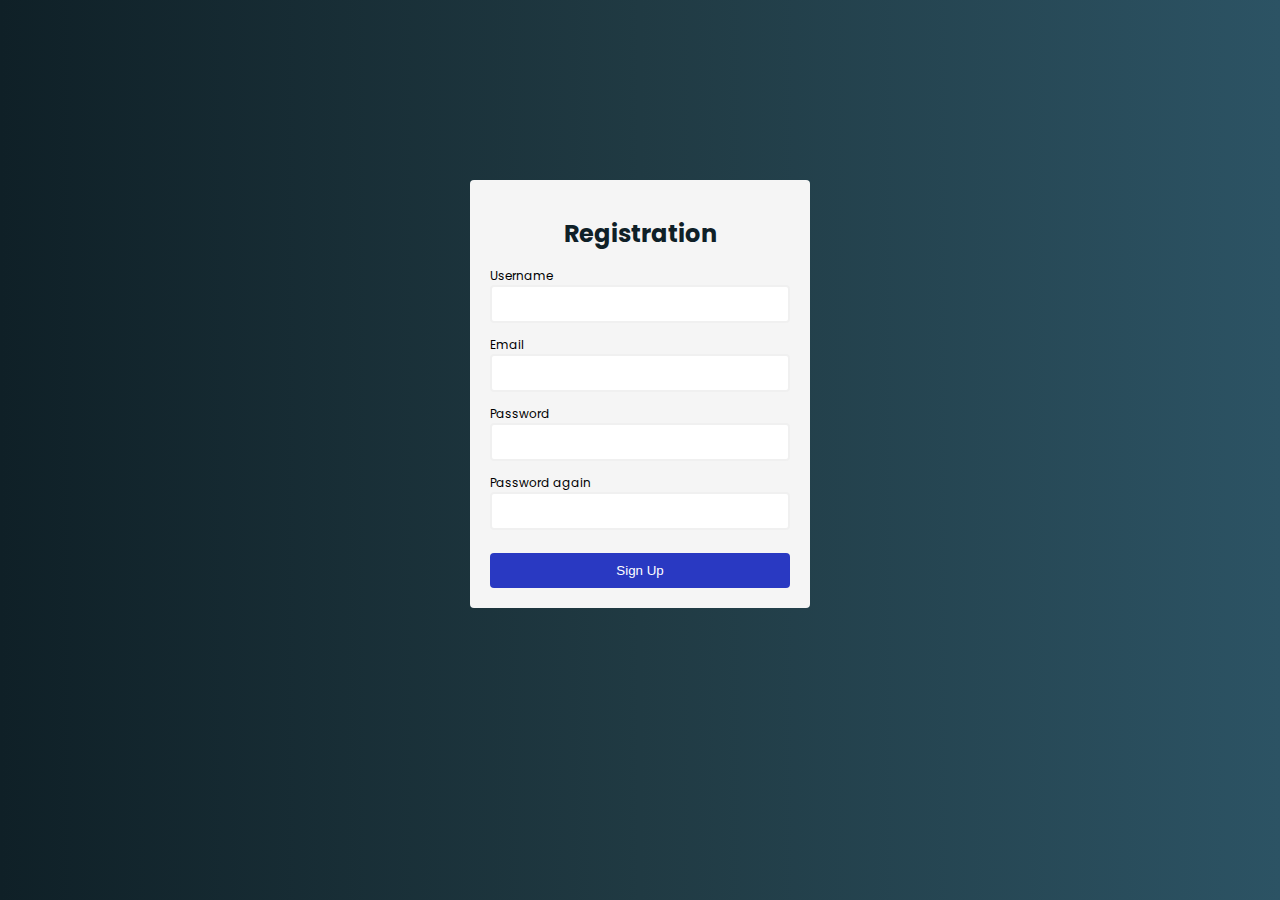
<file: registration.html>
<html lang="en">
<head>
    <meta charset="UTF-8">
    <meta http-equiv="X-UA-Compatible" content="IE=edge">
    <meta name="viewport" content="width=device-width, initial-scale=1.0">
    <title>User Registraition</title>
    <link rel="preconnect" href="https://fonts.googleapis.com">
    <link rel="preconnect" href="https://fonts.gstatic.com" crossorigin>
    <link href="https://fonts.googleapis.com/css2?family=Poppins:wght@400;700&display=swap" rel="stylesheet">
    <link rel="stylesheet" href="./style.css">
    <script defer src="./index.js"></script>
</head>
<body>
    <div class="container">
        <form id="form" action="/">
            <h1>Registration</h1>
            <div class="input-control">
                <label for="username">Username</label>
                <input id="username" name="username" type="text">
                <div class="error"></div>
            </div>
            <div class="input-control">
                <label for="email">Email</label>
                <input id="email" name="email" type="text">
                <div class="error"></div>
            </div>
            <div class="input-control">
                <label for="password">Password</label>
                <input id="password"name="password" type="password">
                <div class="error"></div>
            </div>
            <div class="input-control">
                <label for="password2">Password again</label>
                <input id="password2"name="password2" type="password">
                <div class="error"></div>
            </div>
            <button type="submit">Sign Up</button>
        </form>
    </div>
</body>
</html>
</file>
<file: style.css>
body {
    background: linear-gradient(to right, #0f2027, #203a43, #2c5364);
    font-family: 'Poppins', sans-serif;
}

#form {
    width: 300px;
    margin: 20vh auto 0 auto;
    padding: 20px;
    background-color: whitesmoke;
    border-radius: 4px;
    font-size: 12px;
}

#form h1 {
    color: #0f2027;
    text-align: center;
}

#form button {
    padding: 10px;
    margin-top: 10px;
    width: 100%;
    color: white;
    background-color: rgb(41, 57, 194);
    border: none;
    border-radius: 4px;
}

.input-control {
    display: flex;
    flex-direction: column;
}

.input-control input {
    border: 2px solid #f0f0f0;
	border-radius: 4px;
	display: block;
	font-size: 12px;
	padding: 10px;
	width: 100%;
}

.input-control input:focus {
    outline: 0;
}

.input-control.success input {
    border-color: #09c372;
}

.input-control.error input {
    border-color: #ff3860;
}

.input-control .error {
    color: #ff3860;
    font-size: 9px;
    height: 13px;
}
</file>
